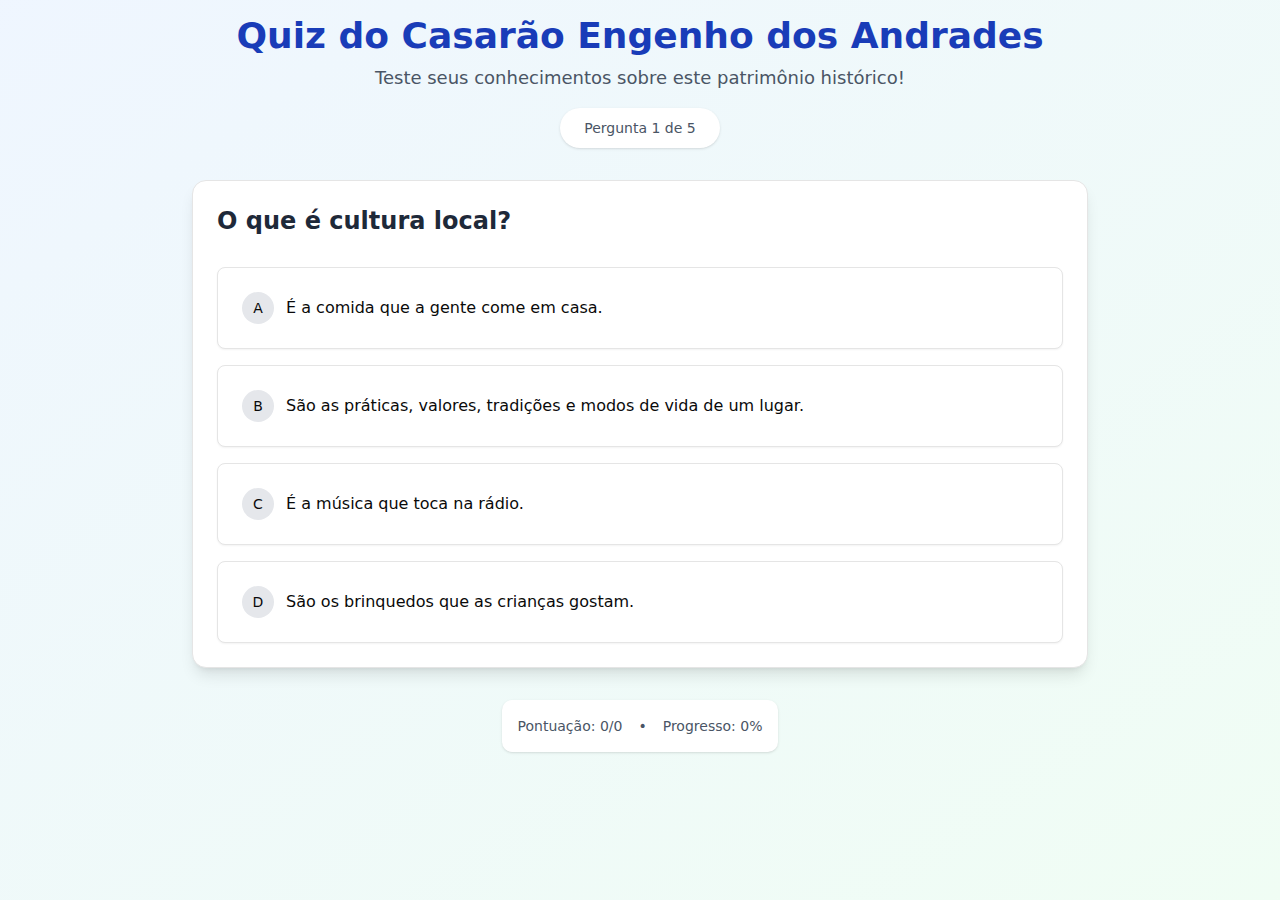
<file: index.html>
<!doctype html>
<html lang="en">
  <head>
    <meta charset="UTF-8" />
    <link rel="icon" type="image/x-icon" href="/favicon.ico" />
    <meta name="viewport" content="width=device-width, initial-scale=1.0" />
    <title>Quiz do Casarão Engenho dos Andrades</title>
    <script type="module" crossorigin src="/assets/index-AhUvqh16.js"></script>
    <link rel="stylesheet" crossorigin href="/assets/index-Cma2EI0G.css">
  </head>
  <body>
    <div id="root"></div>
  </body>
</html>
</file>
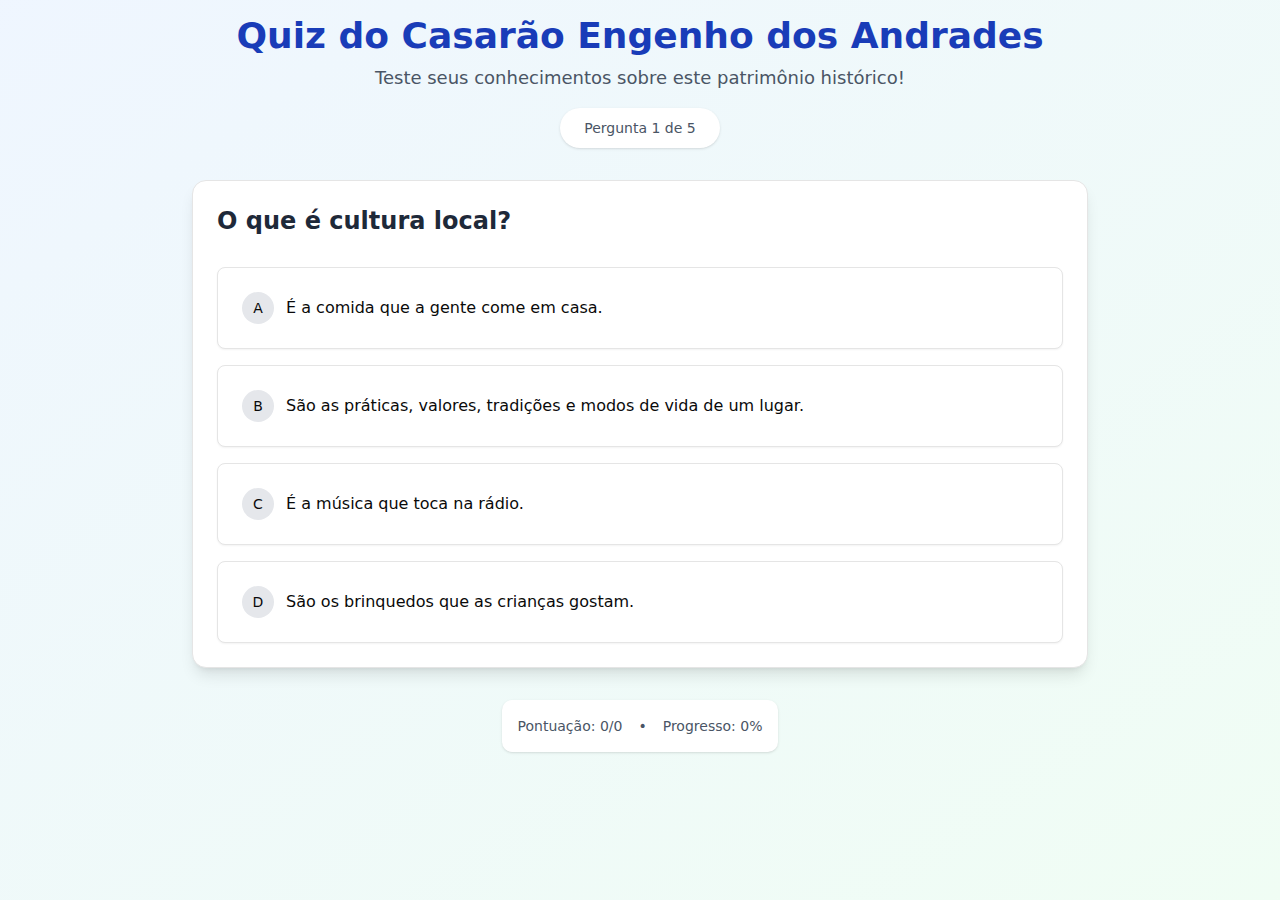
<file: quiz-casarao/index.html>
<!doctype html>
<html lang="en">
  <head>
    <meta charset="UTF-8" />
    <link rel="icon" type="image/x-icon" href="./favicon.ico" />
    <meta name="viewport" content="width=device-width, initial-scale=1.0" />
    <title>Quiz do Casarão Engenho dos Andrades</title>
    <script type="module" crossorigin src="./assets/index-AhUvqh16.js"></script>
    <link rel="stylesheet" crossorigin href="./assets/index-Cma2EI0G.css">
  </head>
  <body>
    <div id="root"></div>
  </body>
</html>
</file>
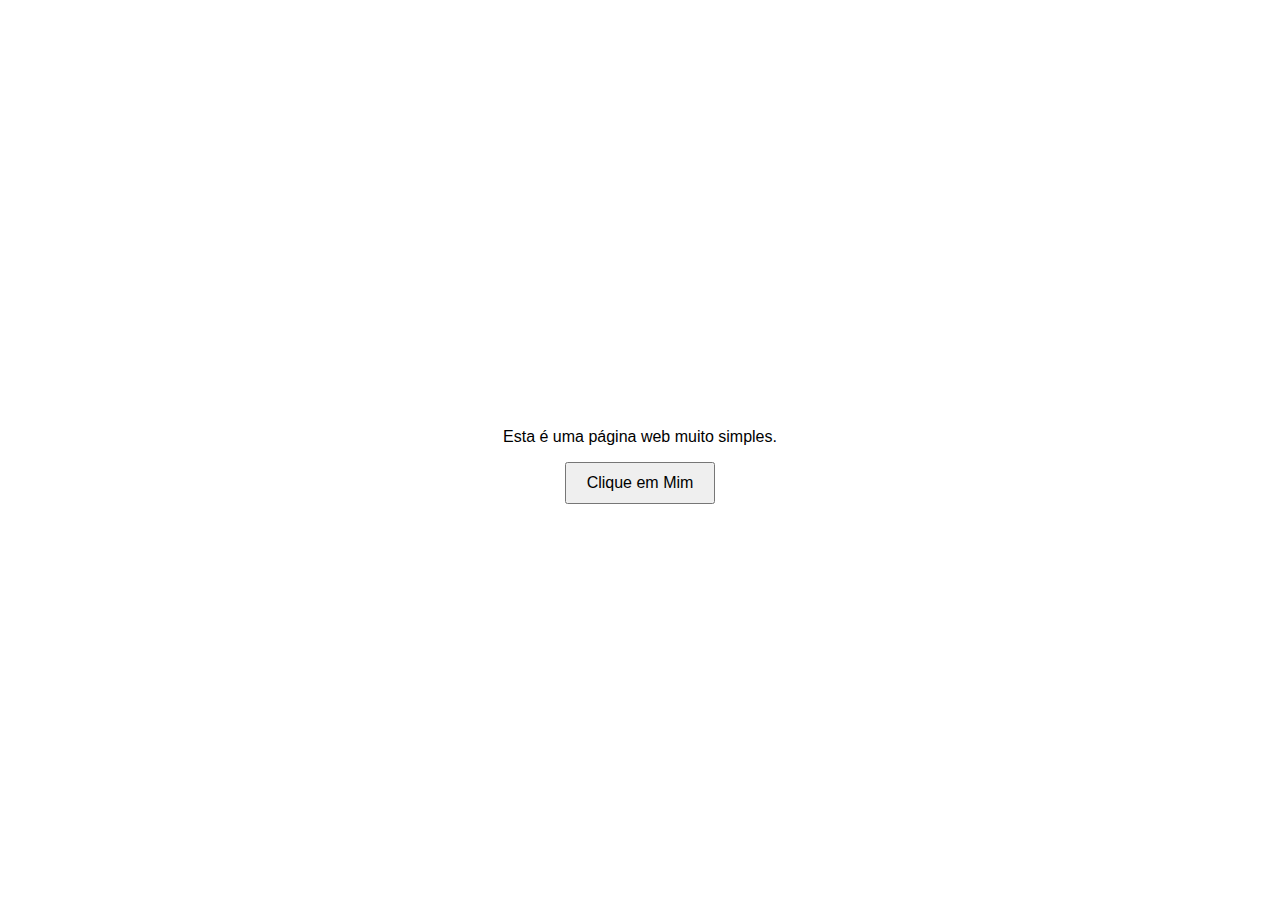
<file: teste.html>
<!DOCTYPE html>
<html lang="pt-br">
<head>
    <meta charset="UTF-8">
    <meta name="viewport" content="width=device-width, initial-scale=1.0">
    <title>Página Simples</title>
    <style>
        body {
            display: flex;
            justify-content: center;
            align-items: center;
            height: 100vh;
            flex-direction: column;
            font-family: sans-serif;
        }
        button {
            padding: 10px 20px;
            font-size: 16px;
            cursor: pointer;
        }
    </style>
</head>
<body>

    <p>Esta é uma página web muito simples.</p>
    <button onclick="alert('Você clicou no botão!');">Clique em Mim</button>

</body>
</html>
</file>
